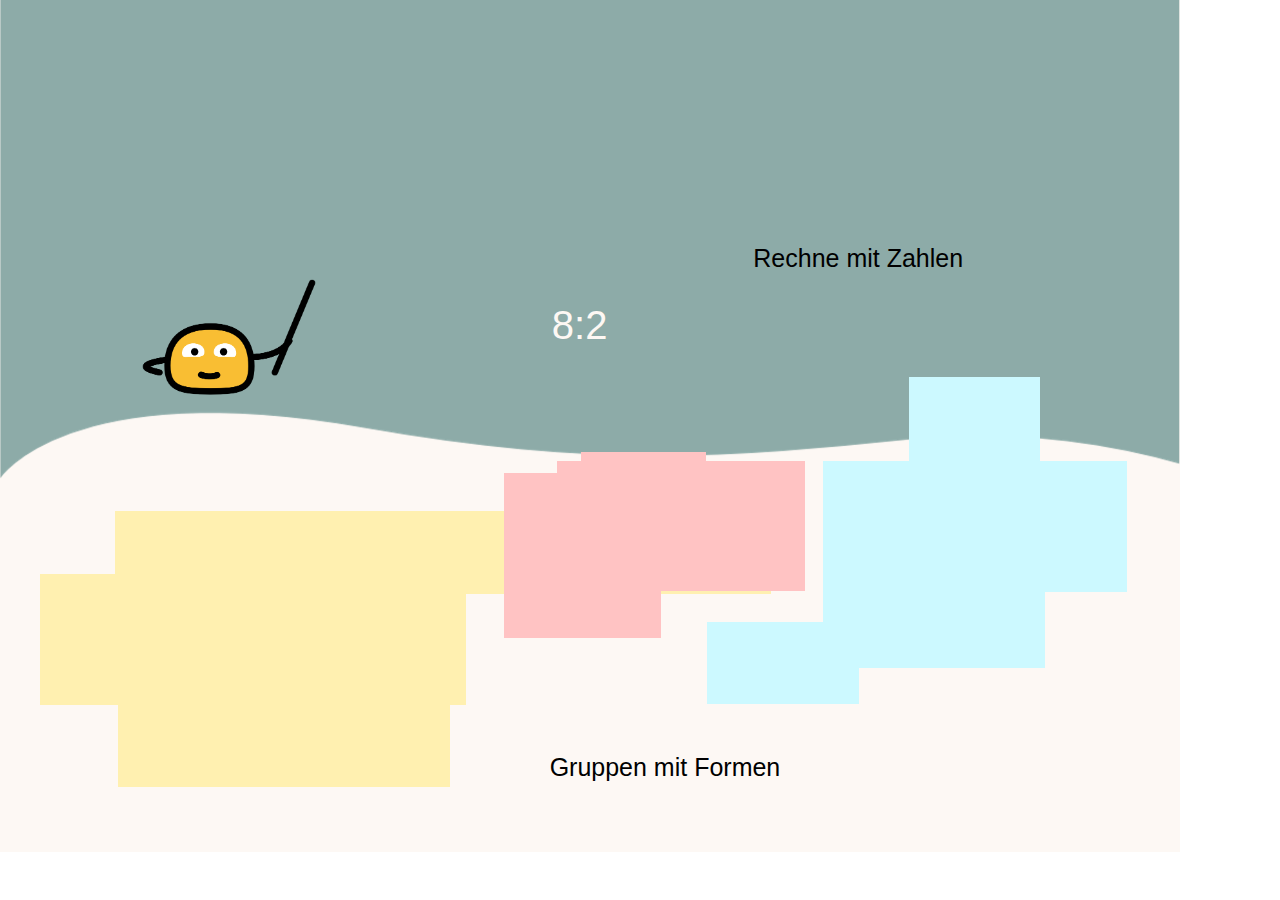
<file: HTML/Divi-8-2.html>
<!DOCTYPE html>
<html lang="en">
  <head>
    <meta charset="utf-8">
    <link rel="stylesheet" href="https://cdn.ctat.cs.cmu.edu/releases/lab/CTAT.css"/>
    <link rel="stylesheet" href="https://cdn.ctat.cs.cmu.edu/releases/lab/html-editor-default.css"/>
    <link rel="stylesheet" href="./Assets/Divi-8-2-styles.css"/>
    <link rel="stylesheet" href="https://cdn.ctat.cs.cmu.edu/releases/lab/guppy/guppy-default-osk.min.css">
    <script src="https://cdn.ctat.cs.cmu.edu/releases/lab/guppy/guppy.min.js"></script>
    <script src="https://cdn.ctat.cs.cmu.edu/releases/lab/guppy/guppy_osk.js"></script>
    <script type="text/javascript" src="https://cdn.ctat.cs.cmu.edu/releases/lab/jquery.min.js"></script>
    <script type="text/javascript" src="https://cdn.ctat.cs.cmu.edu/releases/lab/nools.js"></script>
    <script type="text/javascript" src="https://cdn.ctat.cs.cmu.edu/releases/lab/ctat.min.js"></script>
    <script type="text/javascript" src="https://cdn.ctat.cs.cmu.edu/releases/lab/ctatloader.js"></script>
   <script tag with src="Assets/lang.ge.js"></script>
  <script>
    var myVars = {
      question_file: "../FinalBRDs/Divi-8-2.brd",
      tutoring_service_communication: "javascript"
    };

    function ctatOnload() {
      initTutor(myVars);
    }
  </script>

  </head>
  <body>
    <div>
   <div id="backGroundLow" class="plainbox">
      <div id="numPad" class="CTATGroupingComponent">
         <div data-ctat-label="1" data-ctat-show-hint-highlight="false" id="button1" value="1" class="CTATButton"></div>
<div data-ctat-label="2" data-ctat-show-hint-highlight="false" id="button2" value="2" class="CTATButton"></div>
<div data-ctat-label="9" id="button9" data-ctat-show-hint-highlight="false" value="9" class="CTATButton"></div>
<div data-ctat-label="8" id="button8" data-ctat-show-hint-highlight="false" value="8" class="CTATButton"></div>
<div data-ctat-label="7" id="button7" data-ctat-show-hint-highlight="false" value="7" class="CTATButton"></div>
<div data-ctat-label="6" id="button6" data-ctat-show-hint-highlight="false" value="6" class="CTATButton"></div>
<div data-ctat-label="20" id="button20" data-ctat-show-hint-highlight="false" value="20" class="CTATButton"></div>
<div data-ctat-label="16" id="button16" data-ctat-show-hint-highlight="false" value="16" class="CTATButton"></div>
<div data-ctat-label="11" id="button11" data-ctat-show-hint-highlight="false" value="11" class="CTATButton"></div>
<div data-ctat-label="18" id="button18" data-ctat-show-hint-highlight="false" value="18" class="CTATButton"></div>
<div data-ctat-label="19" id="button19" data-ctat-show-hint-highlight="false" value="19" class="CTATButton"></div>
<div id="button12" data-ctat-label="12" data-ctat-show-hint-highlight="false" value="12" class="CTATButton"></div>
<div data-ctat-label="14" id="button14" data-ctat-show-hint-highlight="false" value="14" class="CTATButton"></div>
<div data-ctat-label="13" id="button13" data-ctat-show-hint-highlight="false" value="13" class="CTATButton"></div>
<div data-ctat-label="15" id="button15" data-ctat-show-hint-highlight="false" value="15" class="CTATButton"></div>
<div data-ctat-label="5" id="button5" data-ctat-show-hint-highlight="false" value="5" class="CTATButton"></div>
<div data-ctat-label="4" id="button4" data-ctat-show-hint-highlight="false" value="4" class="CTATButton"></div>
<div data-ctat-label="3" data-ctat-show-hint-highlight="false" id="button3" value="3" class="CTATButton"></div>
<div data-ctat-label="10" id="button10" data-ctat-show-hint-highlight="false" value="10" class="CTATButton"></div>
<div data-ctat-label="17" id="button17" data-ctat-show-hint-highlight="false" value="17" class="CTATButton"></div>
</div>
<div id="done-2" class="CTATDoneButton"></div>
<div id="iv46q" class="CTATHintButton"></div>
<div id="hintField" class="CTATHintWindow"></div>
<div id="buttonGroup" class="CTATGroupingComponent">
   <div data-ctat-image-default="Assets/concrete.png" data-ctat-image-clicked="Assets/concrete-C.png" data-ctat-image-hover="Assets/concrete-H.png" data-ctat-image-disabled="Assets/concrete-D.png" data-ctat-show-feedback="false" data-ctat-disable-on-correct="false" id="concreteButton" data-ctat-show-hint-highlight="false" class="CTATImageButton">
      <div id="ixyjt" class="CTATTextField">
         Sprünge auf Zahlenstrahl
      </div>
<div id="iivea" class="CTATTextField">
   Gruppen mit Formen
</div>
<div id="i9ci2" class="CTATTextField">
   Rechne mit Zahlen
</div>
<div id="iiuw7" class="CTATTextField">
   Süßes verteilen
   <div></div>
</div>
</div>
<div id="abstractButton" data-ctat-image-default="Assets/abstract.png" data-ctat-image-clicked="Assets/abstract-C.png" data-ctat-image-hover="Assets/abstract-H.png" data-ctat-image-disabled="Assets/abstract-D.png" data-ctat-show-feedback="false" data-ctat-disable-on-correct="false" data-ctat-show-hint-highlight="false" class="CTATImageButton"></div>
<div id="lineButton" data-ctat-image-default="Assets/line.png" value="-1" data-ctat-image-clicked="Assets/line-C.png" data-ctat-image-hover="Assets/line-H.png" data-ctat-image-disabled="Assets/line-D.png" data-ctat-show-feedback="false" data-ctat-disable-on-correct="false" data-ctat-show-hint-highlight="false" class="CTATImageButton"></div>
<div data-ctat-image-default="Assets/dots.png" data-ctat-image-clicked="Assets/dots-C.png" data-ctat-image-hover="Assets/dots-H.png" data-ctat-image-disabled="Assets/dots-D.png" data-ctat-show-feedback="false" data-ctat-disable-on-correct="false" id="dotsButton" data-ctat-show-hint-highlight="false" class="CTATImageButton"></div>
</div>
</div>
<div id="repGroup" class="CTATGroupingComponent">
   <div id="A-group" class="CTATGroupingComponent">
      <div data-ctat-image-default="Assets/8-2-A.png" id="A1" data-ctat-image-clicked="" data-ctat-show-hint-highlight="false" class="CTATImageButton"></div>
<div data-ctat-image-default="Assets/2-4-A.png" data-ctat-image-clicked="" id="A3" data-ctat-show-hint-highlight="false" class="CTATImageButton"></div>
<div data-ctat-image-default="Assets/2-2-A.png" data-ctat-image-clicked="" id="A2" data-ctat-show-hint-highlight="false" class="CTATImageButton"></div>
</div>
<div id="L-group" class="CTATGroupingComponent">
   <div id="L1" data-ctat-image-default="Assets/8-2-L.png" data-ctat-show-hint-highlight="false" class="CTATImageButton"></div>
<div data-ctat-image-default="Assets/2-2-L.png" id="L2" data-ctat-image-clicked="" data-ctat-show-hint-highlight="false" class="CTATImageButton"></div>
<div data-ctat-image-default="Assets/2-4-L.png" id="L3" data-ctat-image-clicked="" data-ctat-show-hint-highlight="false" class="CTATImageButton"></div>
</div>
<div id="D-group" class="CTATGroupingComponent">
   <div data-ctat-image-default="Assets/2-2-D.png" data-ctat-image-clicked="" id="D2" data-ctat-show-hint-highlight="false" class="CTATImageButton"></div>
<div data-ctat-image-default="Assets/2-4-D.png" data-ctat-image-clicked="" id="D3" data-ctat-show-hint-highlight="false" class="CTATImageButton"></div>
<div data-ctat-image-default="Assets/8-2-D.png" id="D1" data-ctat-image-clicked="" data-ctat-show-hint-highlight="false" class="CTATImageButton"></div>
</div>
<div id="C-group" class="CTATGroupingComponent">
   <div data-ctat-image-default="Assets/8-2-C.png" id="C1" data-ctat-image-clicked="" data-ctat-image-disabled="" data-ctat-disable-on-correct="true" data-ctat-show-hint-highlight="false" class="CTATImageButton"></div>
<div data-ctat-image-default="Assets/2-2-C.png" data-ctat-image-clicked="" id="C2" data-ctat-image-disabled="" data-ctat-show-hint-highlight="false" class="CTATImageButton"></div>
<div data-ctat-image-default="Assets/2-4-C.png" data-ctat-image-clicked="" id="C3" data-ctat-image-disabled="" data-ctat-show-hint-highlight="false" class="CTATImageButton"></div>
</div>
</div>
<div id="task2" class="CTATTextField">
   8:2
</div>
<div id="agentGroup" class="CTATGroupingComponent">
   <div id="agent" class="flexbox"></div>
</div>
<div id="agentGroupRec" class="CTATGroupingComponent">
   <div id="AgentRec" class="flexbox"></div>
</div>
</div>
  </body>
</html>
</file>
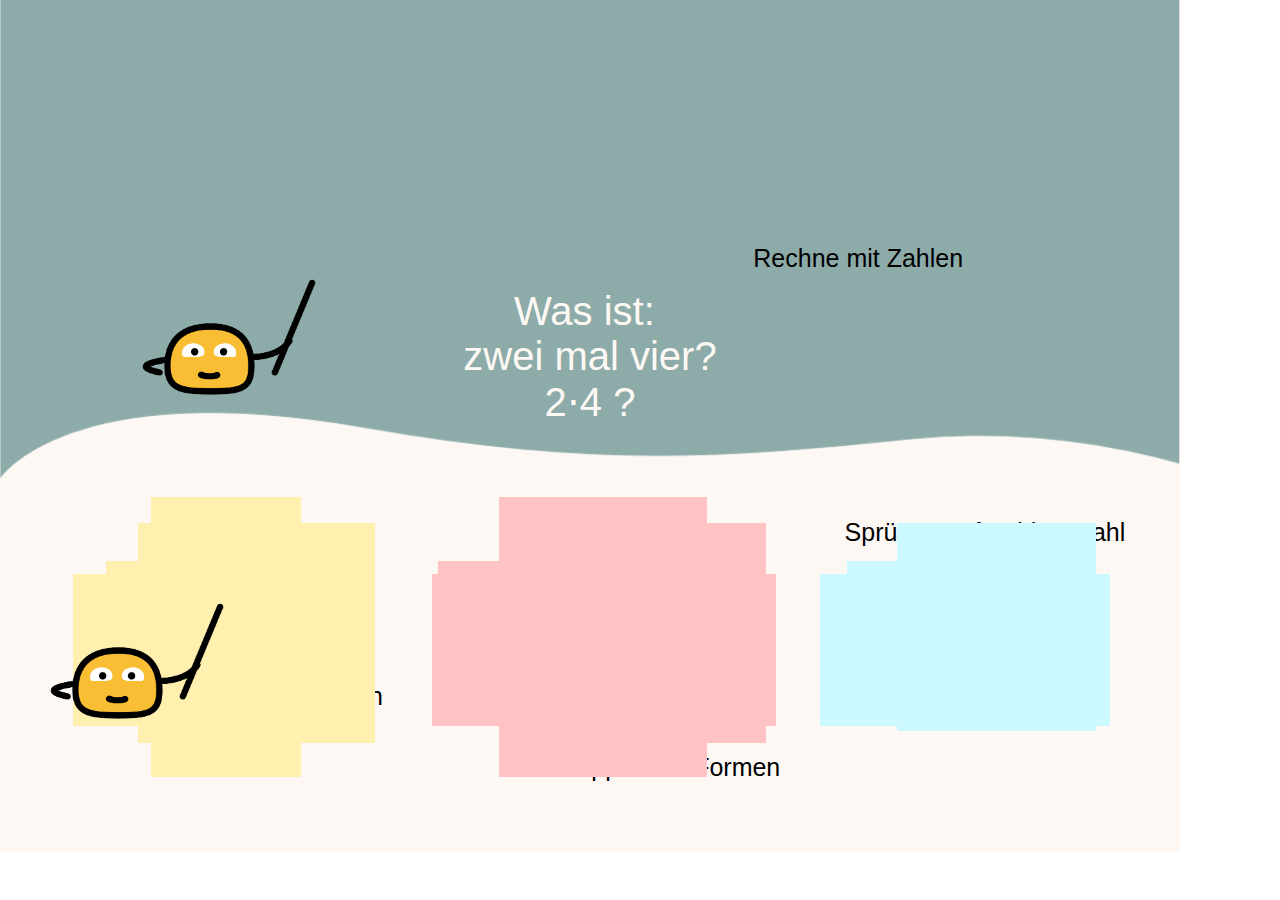
<file: HTML/Multi-2-4-force.html>
<!DOCTYPE html>
<html lang="en">
  <head>
    <meta charset="utf-8">
    <link rel="stylesheet" href="https://cdn.ctat.cs.cmu.edu/releases/lab/CTAT.css"/>
    <link rel="stylesheet" href="https://cdn.ctat.cs.cmu.edu/releases/lab/html-editor-default.css"/>
    <link rel="stylesheet" href="./Assets/Multi-2-4-styles.css"/>
    <link rel="stylesheet" href="https://cdn.ctat.cs.cmu.edu/releases/lab/guppy/guppy-default-osk.min.css">
    <script src="https://cdn.ctat.cs.cmu.edu/releases/lab/guppy/guppy.min.js"></script>
    <script src="https://cdn.ctat.cs.cmu.edu/releases/lab/guppy/guppy_osk.js"></script>
    <script type="text/javascript" src="https://cdn.ctat.cs.cmu.edu/releases/lab/jquery.min.js"></script>
    <script type="text/javascript" src="https://cdn.ctat.cs.cmu.edu/releases/lab/nools.js"></script>
    <script type="text/javascript" src="https://cdn.ctat.cs.cmu.edu/releases/lab/ctat.min.js"></script>
    <script type="text/javascript" src="https://cdn.ctat.cs.cmu.edu/releases/lab/ctatloader.js"></script>
     <script tag with src="Assets/lang.ge.js"></script>
     <script>
    var myVars = {
      question_file: "../FinalBRDs/Multi-2-4-force.brd",
      tutoring_service_communication: "javascript"
    };

    function ctatOnload() {
      initTutor(myVars);
    }
  </script>
  </head>
  <body>
    <div>
   <div id="backGroundLow" class="plainbox">
      <div id="numPad" class="CTATGroupingComponent">
         <div data-ctat-label="2" data-ctat-show-hint-highlight="false" id="button2" value="2" class="CTATButton"></div>
<div data-ctat-label="9" id="button9" data-ctat-show-hint-highlight="false" value="9" class="CTATButton"></div>
<div data-ctat-label="8" id="button8" data-ctat-show-hint-highlight="false" value="8" class="CTATButton"></div>
<div data-ctat-label="7" id="button7" data-ctat-show-hint-highlight="false" value="7" class="CTATButton"></div>
<div data-ctat-label="6" id="button6" data-ctat-show-hint-highlight="false" value="6" class="CTATButton"></div>
<div data-ctat-label="20" id="button20" data-ctat-show-hint-highlight="false" value="20" class="CTATButton"></div>
<div data-ctat-label="16" id="button16" data-ctat-show-hint-highlight="false" value="16" class="CTATButton"></div>
<div data-ctat-label="11" id="button11" data-ctat-show-hint-highlight="false" value="11" class="CTATButton"></div>
<div data-ctat-label="18" id="button18" data-ctat-show-hint-highlight="false" value="18" class="CTATButton"></div>
<div data-ctat-label="19" id="button19" data-ctat-show-hint-highlight="false" value="19" class="CTATButton"></div>
<div id="button12" data-ctat-label="12" data-ctat-show-hint-highlight="false" value="12" class="CTATButton"></div>
<div data-ctat-label="14" id="button14" data-ctat-show-hint-highlight="false" value="14" class="CTATButton"></div>
<div data-ctat-label="13" id="button13" data-ctat-show-hint-highlight="false" value="13" class="CTATButton"></div>
<div data-ctat-label="15" id="button15" data-ctat-show-hint-highlight="false" value="15" class="CTATButton"></div>
<div data-ctat-label="1" data-ctat-show-hint-highlight="false" id="button1" value="1" class="CTATButton"></div>
<div data-ctat-label="5" id="button5" data-ctat-show-hint-highlight="false" value="5" class="CTATButton"></div>
<div data-ctat-label="4" id="button4" data-ctat-show-hint-highlight="false" value="4" class="CTATButton"></div>
<div data-ctat-label="3" data-ctat-show-hint-highlight="false" id="button3" value="3" class="CTATButton"></div>
<div data-ctat-label="10" id="button10" data-ctat-show-hint-highlight="false" value="10" class="CTATButton"></div>
<div data-ctat-label="17" id="button17" data-ctat-show-hint-highlight="false" value="17" class="CTATButton"></div>
</div>
<div id="done-2" class="CTATDoneButton"></div>
<div id="iv46q" class="CTATHintButton"></div>
<div id="hintField" class="CTATHintWindow"></div>
<div id="buttonGroup" class="CTATGroupingComponent">
   <div data-ctat-image-default="Assets/concrete.png" data-ctat-image-clicked="Assets/concrete-C.png" data-ctat-image-hover="Assets/concrete-H.png" data-ctat-image-disabled="Assets/concrete-D.png" data-ctat-show-feedback="false" data-ctat-disable-on-correct="false" id="concreteButton" data-ctat-show-hint-highlight="false" class="CTATImageButton">
      <div id="ixyjt" class="CTATTextField">
         Sprünge auf Zahlenstrahl
      </div>
<div id="iivea" class="CTATTextField">
   Gruppen mit Formen
</div>
<div id="i9ci2" class="CTATTextField">
   Rechne mit Zahlen
</div>
<div id="iiuw7" class="CTATTextField">
   Süßes verteilen
   <div></div>
</div>
</div>
<div id="abstractButton" data-ctat-image-default="Assets/abstract.png" data-ctat-image-clicked="Assets/abstract-C.png" data-ctat-image-hover="Assets/abstract-H.png" data-ctat-image-disabled="Assets/abstract-D.png" data-ctat-show-feedback="false" data-ctat-disable-on-correct="false" data-ctat-show-hint-highlight="false" class="CTATImageButton"></div>
<div id="lineButton" data-ctat-image-default="Assets/line.png" value="-1" data-ctat-image-clicked="Assets/line-C.png" data-ctat-image-hover="Assets/line-H.png" data-ctat-image-disabled="Assets/line-D.png" data-ctat-show-feedback="false" data-ctat-disable-on-correct="false" data-ctat-show-hint-highlight="false" class="CTATImageButton"></div>
<div data-ctat-image-default="Assets/dots.png" data-ctat-image-clicked="Assets/dots-C.png" data-ctat-image-hover="Assets/dots-H.png" data-ctat-image-disabled="Assets/dots-D.png" data-ctat-show-feedback="false" data-ctat-disable-on-correct="false" id="dotsButton" data-ctat-show-hint-highlight="false" class="CTATImageButton"></div>
</div>
</div>
<div id="repGroup" class="CTATGroupingComponent">
   <div data-ctat-image-default="Assets/2-4-C.png" id="C1" data-ctat-image-clicked="" data-ctat-image-disabled="" data-ctat-disable-on-correct="true" data-ctat-show-hint-highlight="false" class="CTATImageButton">
      <div data-ctat-image-default="Assets/2-2-C.png" data-ctat-image-clicked="" id="C3" data-ctat-image-disabled="Assets/2-2-C-de.png" data-ctat-show-hint-highlight="false" class="CTATImageButton"></div>
<div data-ctat-image-default="Assets/3-4-C.png" data-ctat-image-clicked="Assets/3-4-C.png" id="C2" data-ctat-image-disabled="Assets/3-4-C-de.png" data-ctat-show-hint-highlight="false" class="CTATImageButton"></div>
</div>
<div data-ctat-image-default="Assets/2-4-D.png" id="D1" data-ctat-image-clicked="Assets/2-4-D.png" data-ctat-show-hint-highlight="false" class="CTATImageButton">
   <div data-ctat-image-default="Assets/2-2-D.png" data-ctat-image-clicked="Assets/2-2-D.png" id="D3" data-ctat-show-hint-highlight="false" class="CTATImageButton"></div>
<div data-ctat-image-default="Assets/3-4-D.png" data-ctat-image-clicked="Assets/3-4-D.png" id="D2" data-ctat-show-hint-highlight="false" class="CTATImageButton"></div>
</div>
<div id="L1" data-ctat-image-default="Assets/2-4-L.png" data-ctat-show-hint-highlight="false" class="CTATImageButton">
   <div data-ctat-image-default="Assets/2-2-L.png" id="L3" data-ctat-image-clicked="Assets/2-2-L.png" data-ctat-show-hint-highlight="false" class="CTATImageButton"></div>
<div data-ctat-image-default="Assets/3-4-L.png" id="L2" data-ctat-image-clicked="Assets/3-4-L.png" data-ctat-show-hint-highlight="false" class="CTATImageButton"></div>
</div>
<div data-ctat-image-default="Assets/2-4-A.png" id="A1" data-ctat-image-clicked="Assets/2-4-A.png" data-ctat-show-hint-highlight="false" class="CTATImageButton">
   <div data-ctat-image-default="Assets/3-4-A.png" data-ctat-image-clicked="Assets/3-4-A.png" id="A2" data-ctat-show-hint-highlight="false" class="CTATImageButton"></div>
<div data-ctat-image-default="Assets/2-2-A.png" data-ctat-image-clicked="Assets/2-2-A.png" id="A3" data-ctat-show-hint-highlight="false" class="CTATImageButton"></div>
</div>
</div>
<div id="task2" class="CTATTextField">
   <div>
      Was ist:&nbsp;
   </div>
<div>
   zwei mal vier?
</div>
2⋅4 ?
</div>
<div id="agentGroup" class="CTATGroupingComponent">
   <div id="agent" class="flexbox"></div>
</div>
<div id="agentGroupRec" class="CTATGroupingComponent">
   <div id="AgentRec" class="flexbox"></div>
</div>
</div>
  </body>
</html>
</file>
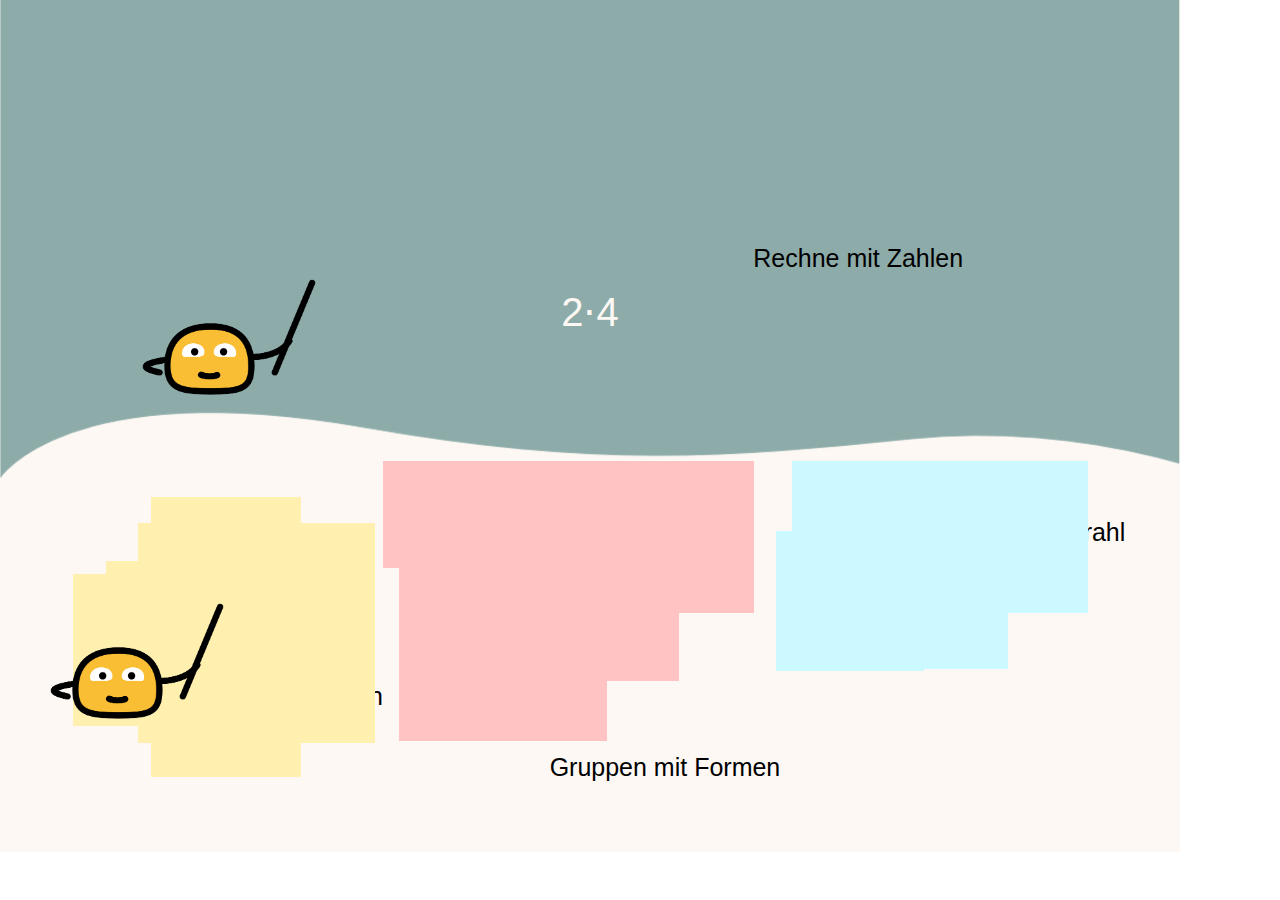
<file: HTML/Multi-2-4-forced.html>
<!DOCTYPE html>
<html lang="en">
  <head>
    <meta charset="utf-8">
    <link rel="stylesheet" href="https://cdn.ctat.cs.cmu.edu/releases/lab/CTAT.css"/>
    <link rel="stylesheet" href="https://cdn.ctat.cs.cmu.edu/releases/lab/html-editor-default.css"/>
    <link rel="stylesheet" href="./Assets/Multi-2-4-styles.css"/>
    <link rel="stylesheet" href="https://cdn.ctat.cs.cmu.edu/releases/lab/guppy/guppy-default-osk.min.css">
    <script src="https://cdn.ctat.cs.cmu.edu/releases/lab/guppy/guppy.min.js"></script>
    <script src="https://cdn.ctat.cs.cmu.edu/releases/lab/guppy/guppy_osk.js"></script>
    <script type="text/javascript" src="https://cdn.ctat.cs.cmu.edu/releases/lab/jquery.min.js"></script>
    <script type="text/javascript" src="https://cdn.ctat.cs.cmu.edu/releases/lab/nools.js"></script>
    <script type="text/javascript" src="https://cdn.ctat.cs.cmu.edu/releases/lab/ctat.min.js"></script>
    <script type="text/javascript" src="https://cdn.ctat.cs.cmu.edu/releases/lab/ctatloader.js"></script>
  <script tag with src="Assets/lang.ge.js"></script>
<script>
    var myVars = {
      question_file: "../FinalBRDs/Multi-2-4-forced.brd",
      tutoring_service_communication: "javascript"
    };

    function ctatOnload() {
      initTutor(myVars);
    }
  </script>

  </head>
  <body>
    <div>
   <div id="backGroundLow" class="plainbox">
      <div id="numPad" class="CTATGroupingComponent">
         <div data-ctat-label="1" data-ctat-show-hint-highlight="false" id="button1" value="1" class="CTATButton"></div>
<div data-ctat-label="2" data-ctat-show-hint-highlight="false" id="button2" value="2" class="CTATButton"></div>
<div data-ctat-label="9" id="button9" data-ctat-show-hint-highlight="false" value="9" class="CTATButton"></div>
<div data-ctat-label="8" id="button8" data-ctat-show-hint-highlight="false" value="8" class="CTATButton"></div>
<div data-ctat-label="7" id="button7" data-ctat-show-hint-highlight="false" value="7" class="CTATButton"></div>
<div data-ctat-label="6" id="button6" data-ctat-show-hint-highlight="false" value="6" class="CTATButton"></div>
<div data-ctat-label="20" id="button20" data-ctat-show-hint-highlight="false" value="20" class="CTATButton"></div>
<div data-ctat-label="16" id="button16" data-ctat-show-hint-highlight="false" value="16" class="CTATButton"></div>
<div data-ctat-label="11" id="button11" data-ctat-show-hint-highlight="false" value="11" class="CTATButton"></div>
<div data-ctat-label="18" id="button18" data-ctat-show-hint-highlight="false" value="18" class="CTATButton"></div>
<div data-ctat-label="19" id="button19" data-ctat-show-hint-highlight="false" value="19" class="CTATButton"></div>
<div id="button12" data-ctat-label="12" data-ctat-show-hint-highlight="false" value="12" class="CTATButton"></div>
<div data-ctat-label="14" id="button14" data-ctat-show-hint-highlight="false" value="14" class="CTATButton"></div>
<div data-ctat-label="13" id="button13" data-ctat-show-hint-highlight="false" value="13" class="CTATButton"></div>
<div data-ctat-label="15" id="button15" data-ctat-show-hint-highlight="false" value="15" class="CTATButton"></div>
<div data-ctat-label="5" id="button5" data-ctat-show-hint-highlight="false" value="5" class="CTATButton"></div>
<div data-ctat-label="4" id="button4" data-ctat-show-hint-highlight="false" value="4" class="CTATButton"></div>
<div data-ctat-label="3" data-ctat-show-hint-highlight="false" id="button3" value="3" class="CTATButton"></div>
<div data-ctat-label="10" id="button10" data-ctat-show-hint-highlight="false" value="10" class="CTATButton"></div>
<div data-ctat-label="17" id="button17" data-ctat-show-hint-highlight="false" value="17" class="CTATButton"></div>
</div>
<div id="done-2" class="CTATDoneButton"></div>
<div id="iv46q" class="CTATHintButton"></div>
<div id="hintField" class="CTATHintWindow"></div>
<div id="buttonGroup" class="CTATGroupingComponent">
   <div data-ctat-image-default="Assets/concrete.png" data-ctat-image-clicked="Assets/concrete-C.png" data-ctat-image-hover="Assets/concrete-H.png" data-ctat-image-disabled="Assets/concrete-D.png" data-ctat-show-feedback="false" data-ctat-disable-on-correct="false" id="concreteButton" data-ctat-show-hint-highlight="false" class="CTATImageButton">
      <div id="ixyjt" class="CTATTextField">
         Sprünge auf Zahlenstrahl
      </div>
<div id="iivea" class="CTATTextField">
   Gruppen mit Formen
</div>
<div id="i9ci2" class="CTATTextField">
   Rechne mit Zahlen
</div>
<div id="iiuw7" class="CTATTextField">
   Süßes verteilen
   <div></div>
</div>
</div>
<div id="abstractButton" data-ctat-image-default="Assets/abstract.png" data-ctat-image-clicked="Assets/abstract-C.png" data-ctat-image-hover="Assets/abstract-H.png" data-ctat-image-disabled="Assets/abstract-D.png" data-ctat-show-feedback="false" data-ctat-disable-on-correct="false" data-ctat-show-hint-highlight="false" class="CTATImageButton"></div>
<div id="lineButton" data-ctat-image-default="Assets/line.png" value="-1" data-ctat-image-clicked="Assets/line-C.png" data-ctat-image-hover="Assets/line-H.png" data-ctat-image-disabled="Assets/line-D.png" data-ctat-show-feedback="false" data-ctat-disable-on-correct="false" data-ctat-show-hint-highlight="false" class="CTATImageButton"></div>
<div data-ctat-image-default="Assets/dots.png" data-ctat-image-clicked="Assets/dots-C.png" data-ctat-image-hover="Assets/dots-H.png" data-ctat-image-disabled="Assets/dots-D.png" data-ctat-show-feedback="false" data-ctat-disable-on-correct="false" id="dotsButton" data-ctat-show-hint-highlight="false" class="CTATImageButton"></div>
</div>
</div>
<div id="repGroup" class="CTATGroupingComponent">
   <div id="A-group" class="CTATGroupingComponent">
      <div data-ctat-image-default="Assets/2-4-A.png" id="A1" data-ctat-image-clicked="Assets/2-4-A.png" data-ctat-show-hint-highlight="false" class="CTATImageButton"></div>
<div data-ctat-image-default="Assets/3-4-A.png" data-ctat-image-clicked="Assets/3-4-A.png" id="A2" data-ctat-show-hint-highlight="false" class="CTATImageButton"></div>
<div data-ctat-image-default="Assets/2-2-A.png" data-ctat-image-clicked="Assets/2-2-A.png" id="A3" data-ctat-show-hint-highlight="false" class="CTATImageButton"></div>
</div>
<div id="L-group" class="CTATGroupingComponent">
   <div id="L1" data-ctat-image-default="Assets/2-4-L.png" data-ctat-show-hint-highlight="false" class="CTATImageButton"></div>
<div data-ctat-image-default="Assets/2-2-L.png" id="L3" data-ctat-image-clicked="Assets/2-2-L.png" data-ctat-show-hint-highlight="false" class="CTATImageButton"></div>
<div data-ctat-image-default="Assets/3-4-L.png" id="L2" data-ctat-image-clicked="Assets/3-4-L.png" data-ctat-show-hint-highlight="false" class="CTATImageButton"></div>
</div>
<div id="D-group" class="CTATGroupingComponent">
   <div data-ctat-image-default="Assets/2-4-D.png" id="D1" data-ctat-image-clicked="Assets/2-4-D.png" data-ctat-show-hint-highlight="false" class="CTATImageButton"></div>
<div data-ctat-image-default="Assets/2-2-D.png" data-ctat-image-clicked="Assets/2-2-D.png" id="D3" data-ctat-show-hint-highlight="false" class="CTATImageButton"></div>
<div data-ctat-image-default="Assets/3-4-D.png" data-ctat-image-clicked="Assets/3-4-D.png" id="D2" data-ctat-show-hint-highlight="false" class="CTATImageButton"></div>
</div>
<div id="C-group" class="CTATGroupingComponent">
   <div data-ctat-image-default="Assets/2-4-C.png" id="C1" data-ctat-image-clicked="" data-ctat-image-disabled="" data-ctat-disable-on-correct="true" data-ctat-show-hint-highlight="false" class="CTATImageButton"></div>
<div data-ctat-image-default="Assets/3-4-C.png" data-ctat-image-clicked="Assets/3-4-C.png" id="C2" data-ctat-image-disabled="Assets/3-4-C-de.png" data-ctat-show-hint-highlight="false" class="CTATImageButton"></div>
<div data-ctat-image-default="Assets/2-2-C.png" data-ctat-image-clicked="" id="C3" data-ctat-image-disabled="Assets/2-2-C-de.png" data-ctat-show-hint-highlight="false" class="CTATImageButton"></div>
</div>
</div>
<div id="task2" class="CTATTextField">
   <div>
      2⋅4<br>
   </div>
</div>
<div id="agentGroup" class="CTATGroupingComponent">
   <div id="agent" class="flexbox"></div>
</div>
<div id="agentGroupRec" class="CTATGroupingComponent">
   <div id="AgentRec" class="flexbox"></div>
</div>
</div>
  </body>
</html>
</file>
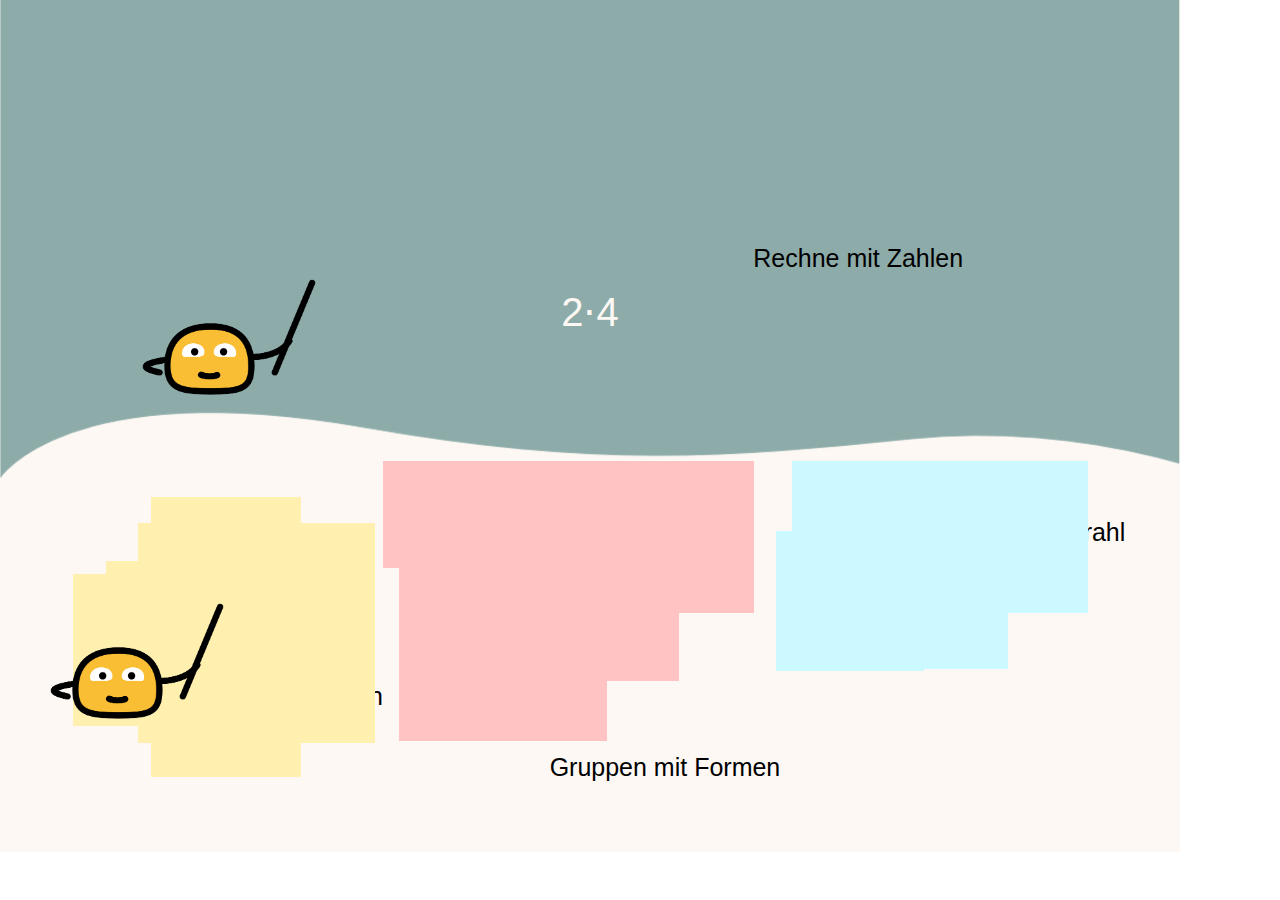
<file: HTML/Multi-2-4-rec.html>
<!DOCTYPE html>
<html lang="en">
  <head>
    <meta charset="utf-8">
    <link rel="stylesheet" href="https://cdn.ctat.cs.cmu.edu/releases/lab/CTAT.css"/>
    <link rel="stylesheet" href="https://cdn.ctat.cs.cmu.edu/releases/lab/html-editor-default.css"/>
    <link rel="stylesheet" href="./Assets/Multi-2-4-styles.css"/>
    <link rel="stylesheet" href="https://cdn.ctat.cs.cmu.edu/releases/lab/guppy/guppy-default-osk.min.css">
    <script src="https://cdn.ctat.cs.cmu.edu/releases/lab/guppy/guppy.min.js"></script>
    <script src="https://cdn.ctat.cs.cmu.edu/releases/lab/guppy/guppy_osk.js"></script>
    <script type="text/javascript" src="https://cdn.ctat.cs.cmu.edu/releases/lab/jquery.min.js"></script>
    <script type="text/javascript" src="https://cdn.ctat.cs.cmu.edu/releases/lab/nools.js"></script>
    <script type="text/javascript" src="https://cdn.ctat.cs.cmu.edu/releases/lab/ctat.min.js"></script>
    <script type="text/javascript" src="https://cdn.ctat.cs.cmu.edu/releases/lab/ctatloader.js"></script>
  <script tag with src="Assets/lang.ge.js"></script>
<script>
    var myVars = {
      question_file: "../FinalBRDs/Multi-2-4-rec.brd",
      tutoring_service_communication: "javascript"
    };

    function ctatOnload() {
      initTutor(myVars);
    }
  </script>

  </head>
  <body>
    <div>
   <div id="backGroundLow" class="plainbox">
      <div id="numPad" class="CTATGroupingComponent">
         <div data-ctat-label="1" data-ctat-show-hint-highlight="false" id="button1" value="1" class="CTATButton"></div>
<div data-ctat-label="2" data-ctat-show-hint-highlight="false" id="button2" value="2" class="CTATButton"></div>
<div data-ctat-label="9" id="button9" data-ctat-show-hint-highlight="false" value="9" class="CTATButton"></div>
<div data-ctat-label="8" id="button8" data-ctat-show-hint-highlight="false" value="8" class="CTATButton"></div>
<div data-ctat-label="7" id="button7" data-ctat-show-hint-highlight="false" value="7" class="CTATButton"></div>
<div data-ctat-label="6" id="button6" data-ctat-show-hint-highlight="false" value="6" class="CTATButton"></div>
<div data-ctat-label="20" id="button20" data-ctat-show-hint-highlight="false" value="20" class="CTATButton"></div>
<div data-ctat-label="16" id="button16" data-ctat-show-hint-highlight="false" value="16" class="CTATButton"></div>
<div data-ctat-label="11" id="button11" data-ctat-show-hint-highlight="false" value="11" class="CTATButton"></div>
<div data-ctat-label="18" id="button18" data-ctat-show-hint-highlight="false" value="18" class="CTATButton"></div>
<div data-ctat-label="19" id="button19" data-ctat-show-hint-highlight="false" value="19" class="CTATButton"></div>
<div id="button12" data-ctat-label="12" data-ctat-show-hint-highlight="false" value="12" class="CTATButton"></div>
<div data-ctat-label="14" id="button14" data-ctat-show-hint-highlight="false" value="14" class="CTATButton"></div>
<div data-ctat-label="13" id="button13" data-ctat-show-hint-highlight="false" value="13" class="CTATButton"></div>
<div data-ctat-label="15" id="button15" data-ctat-show-hint-highlight="false" value="15" class="CTATButton"></div>
<div data-ctat-label="5" id="button5" data-ctat-show-hint-highlight="false" value="5" class="CTATButton"></div>
<div data-ctat-label="4" id="button4" data-ctat-show-hint-highlight="false" value="4" class="CTATButton"></div>
<div data-ctat-label="3" data-ctat-show-hint-highlight="false" id="button3" value="3" class="CTATButton"></div>
<div data-ctat-label="10" id="button10" data-ctat-show-hint-highlight="false" value="10" class="CTATButton"></div>
<div data-ctat-label="17" id="button17" data-ctat-show-hint-highlight="false" value="17" class="CTATButton"></div>
</div>
<div id="done-2" class="CTATDoneButton"></div>
<div id="iv46q" class="CTATHintButton"></div>
<div id="hintField" class="CTATHintWindow"></div>
<div id="buttonGroup" class="CTATGroupingComponent">
   <div data-ctat-image-default="Assets/concrete.png" data-ctat-image-clicked="Assets/concrete-C.png" data-ctat-image-hover="Assets/concrete-H.png" data-ctat-image-disabled="Assets/concrete-D.png" data-ctat-show-feedback="false" data-ctat-disable-on-correct="false" id="concreteButton" data-ctat-show-hint-highlight="false" class="CTATImageButton">
      <div id="ixyjt" class="CTATTextField">
         Sprünge auf Zahlenstrahl
      </div>
<div id="iivea" class="CTATTextField">
   Gruppen mit Formen
</div>
<div id="i9ci2" class="CTATTextField">
   Rechne mit Zahlen
</div>
<div id="iiuw7" class="CTATTextField">
   Süßes verteilen
   <div></div>
</div>
</div>
<div id="abstractButton" data-ctat-image-default="Assets/abstract.png" data-ctat-image-clicked="Assets/abstract-C.png" data-ctat-image-hover="Assets/abstract-H.png" data-ctat-image-disabled="Assets/abstract-D.png" data-ctat-show-feedback="false" data-ctat-disable-on-correct="false" data-ctat-show-hint-highlight="false" class="CTATImageButton"></div>
<div id="lineButton" data-ctat-image-default="Assets/line.png" value="-1" data-ctat-image-clicked="Assets/line-C.png" data-ctat-image-hover="Assets/line-H.png" data-ctat-image-disabled="Assets/line-D.png" data-ctat-show-feedback="false" data-ctat-disable-on-correct="false" data-ctat-show-hint-highlight="false" class="CTATImageButton"></div>
<div data-ctat-image-default="Assets/dots.png" data-ctat-image-clicked="Assets/dots-C.png" data-ctat-image-hover="Assets/dots-H.png" data-ctat-image-disabled="Assets/dots-D.png" data-ctat-show-feedback="false" data-ctat-disable-on-correct="false" id="dotsButton" data-ctat-show-hint-highlight="false" class="CTATImageButton"></div>
</div>
</div>
<div id="repGroup" class="CTATGroupingComponent">
   <div id="A-group" class="CTATGroupingComponent">
      <div data-ctat-image-default="Assets/2-4-A.png" id="A1" data-ctat-image-clicked="Assets/2-4-A.png" data-ctat-show-hint-highlight="false" class="CTATImageButton"></div>
<div data-ctat-image-default="Assets/3-4-A.png" data-ctat-image-clicked="Assets/3-4-A.png" id="A2" data-ctat-show-hint-highlight="false" class="CTATImageButton"></div>
<div data-ctat-image-default="Assets/2-2-A.png" data-ctat-image-clicked="Assets/2-2-A.png" id="A3" data-ctat-show-hint-highlight="false" class="CTATImageButton"></div>
</div>
<div id="L-group" class="CTATGroupingComponent">
   <div id="L1" data-ctat-image-default="Assets/2-4-L.png" data-ctat-show-hint-highlight="false" class="CTATImageButton"></div>
<div data-ctat-image-default="Assets/2-2-L.png" id="L3" data-ctat-image-clicked="Assets/2-2-L.png" data-ctat-show-hint-highlight="false" class="CTATImageButton"></div>
<div data-ctat-image-default="Assets/3-4-L.png" id="L2" data-ctat-image-clicked="Assets/3-4-L.png" data-ctat-show-hint-highlight="false" class="CTATImageButton"></div>
</div>
<div id="D-group" class="CTATGroupingComponent">
   <div data-ctat-image-default="Assets/2-4-D.png" id="D1" data-ctat-image-clicked="Assets/2-4-D.png" data-ctat-show-hint-highlight="false" class="CTATImageButton"></div>
<div data-ctat-image-default="Assets/2-2-D.png" data-ctat-image-clicked="Assets/2-2-D.png" id="D3" data-ctat-show-hint-highlight="false" class="CTATImageButton"></div>
<div data-ctat-image-default="Assets/3-4-D.png" data-ctat-image-clicked="Assets/3-4-D.png" id="D2" data-ctat-show-hint-highlight="false" class="CTATImageButton"></div>
</div>
<div id="C-group" class="CTATGroupingComponent">
   <div data-ctat-image-default="Assets/2-4-C.png" id="C1" data-ctat-image-clicked="" data-ctat-image-disabled="" data-ctat-disable-on-correct="true" data-ctat-show-hint-highlight="false" class="CTATImageButton"></div>
<div data-ctat-image-default="Assets/3-4-C.png" data-ctat-image-clicked="Assets/3-4-C.png" id="C2" data-ctat-image-disabled="Assets/3-4-C-de.png" data-ctat-show-hint-highlight="false" class="CTATImageButton"></div>
<div data-ctat-image-default="Assets/2-2-C.png" data-ctat-image-clicked="" id="C3" data-ctat-image-disabled="Assets/2-2-C-de.png" data-ctat-show-hint-highlight="false" class="CTATImageButton"></div>
</div>
</div>
<div id="task2" class="CTATTextField">
   <div>
      2⋅4<br>
   </div>
</div>
<div id="agentGroup" class="CTATGroupingComponent">
   <div id="agent" class="flexbox"></div>
</div>
<div id="agentGroupRec" class="CTATGroupingComponent">
   <div id="AgentRec" class="flexbox"></div>
</div>
</div>
  </body>
</html>
</file>
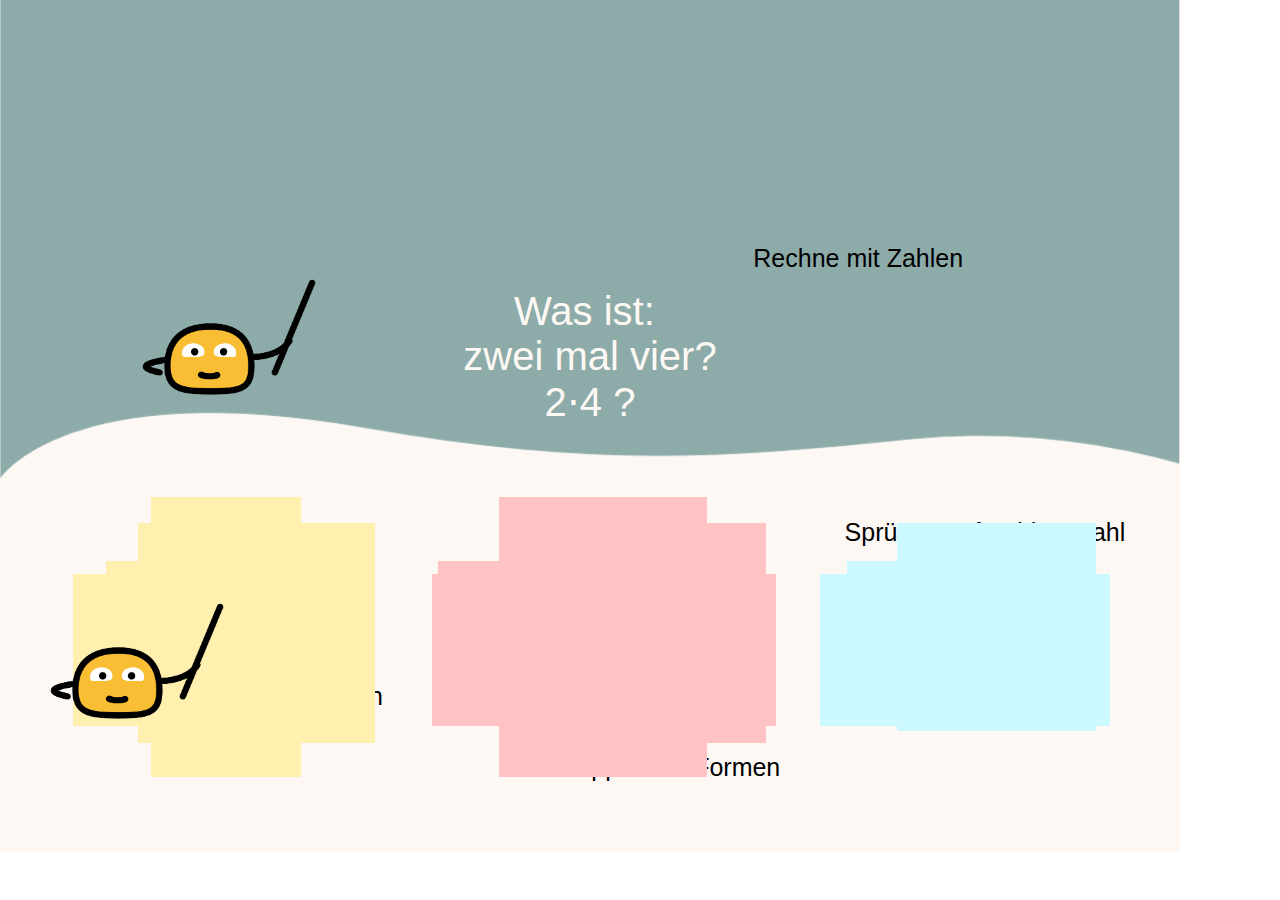
<file: HTML/Multi-2-4.html>
<!DOCTYPE html>
<html lang="en">
  <head>
    <meta charset="utf-8">
    <link rel="stylesheet" href="https://cdn.ctat.cs.cmu.edu/releases/lab/CTAT.css"/>
    <link rel="stylesheet" href="https://cdn.ctat.cs.cmu.edu/releases/lab/html-editor-default.css"/>
    <link rel="stylesheet" href="./Assets/Multi-2-4-styles.css"/>
    <link rel="stylesheet" href="https://cdn.ctat.cs.cmu.edu/releases/lab/guppy/guppy-default-osk.min.css">
    <script src="https://cdn.ctat.cs.cmu.edu/releases/lab/guppy/guppy.min.js"></script>
    <script src="https://cdn.ctat.cs.cmu.edu/releases/lab/guppy/guppy_osk.js"></script>
    <script type="text/javascript" src="https://cdn.ctat.cs.cmu.edu/releases/lab/jquery.min.js"></script>
    <script type="text/javascript" src="https://cdn.ctat.cs.cmu.edu/releases/lab/nools.js"></script>
    <script type="text/javascript" src="https://cdn.ctat.cs.cmu.edu/releases/lab/ctat.min.js"></script>
    <script type="text/javascript" src="https://cdn.ctat.cs.cmu.edu/releases/lab/ctatloader.js"></script>
     <script tag with src="Assets/lang.ge.js"></script>
     <script>
    var myVars = {
      question_file: "../FinalBRDs/Multi-2-4.brd",
      tutoring_service_communication: "javascript"
    };

    function ctatOnload() {
      initTutor(myVars);
    }
  </script>
  </head>
  <body>
    <div>
   <div id="backGroundLow" class="plainbox">
      <div id="numPad" class="CTATGroupingComponent">
         <div data-ctat-label="2" data-ctat-show-hint-highlight="false" id="button2" value="2" class="CTATButton"></div>
<div data-ctat-label="9" id="button9" data-ctat-show-hint-highlight="false" value="9" class="CTATButton"></div>
<div data-ctat-label="8" id="button8" data-ctat-show-hint-highlight="false" value="8" class="CTATButton"></div>
<div data-ctat-label="7" id="button7" data-ctat-show-hint-highlight="false" value="7" class="CTATButton"></div>
<div data-ctat-label="6" id="button6" data-ctat-show-hint-highlight="false" value="6" class="CTATButton"></div>
<div data-ctat-label="20" id="button20" data-ctat-show-hint-highlight="false" value="20" class="CTATButton"></div>
<div data-ctat-label="16" id="button16" data-ctat-show-hint-highlight="false" value="16" class="CTATButton"></div>
<div data-ctat-label="11" id="button11" data-ctat-show-hint-highlight="false" value="11" class="CTATButton"></div>
<div data-ctat-label="18" id="button18" data-ctat-show-hint-highlight="false" value="18" class="CTATButton"></div>
<div data-ctat-label="19" id="button19" data-ctat-show-hint-highlight="false" value="19" class="CTATButton"></div>
<div id="button12" data-ctat-label="12" data-ctat-show-hint-highlight="false" value="12" class="CTATButton"></div>
<div data-ctat-label="14" id="button14" data-ctat-show-hint-highlight="false" value="14" class="CTATButton"></div>
<div data-ctat-label="13" id="button13" data-ctat-show-hint-highlight="false" value="13" class="CTATButton"></div>
<div data-ctat-label="15" id="button15" data-ctat-show-hint-highlight="false" value="15" class="CTATButton"></div>
<div data-ctat-label="1" data-ctat-show-hint-highlight="false" id="button1" value="1" class="CTATButton"></div>
<div data-ctat-label="5" id="button5" data-ctat-show-hint-highlight="false" value="5" class="CTATButton"></div>
<div data-ctat-label="4" id="button4" data-ctat-show-hint-highlight="false" value="4" class="CTATButton"></div>
<div data-ctat-label="3" data-ctat-show-hint-highlight="false" id="button3" value="3" class="CTATButton"></div>
<div data-ctat-label="10" id="button10" data-ctat-show-hint-highlight="false" value="10" class="CTATButton"></div>
<div data-ctat-label="17" id="button17" data-ctat-show-hint-highlight="false" value="17" class="CTATButton"></div>
</div>
<div id="done-2" class="CTATDoneButton"></div>
<div id="iv46q" class="CTATHintButton"></div>
<div id="hintField" class="CTATHintWindow"></div>
<div id="buttonGroup" class="CTATGroupingComponent">
   <div data-ctat-image-default="Assets/concrete.png" data-ctat-image-clicked="Assets/concrete-C.png" data-ctat-image-hover="Assets/concrete-H.png" data-ctat-image-disabled="Assets/concrete-D.png" data-ctat-show-feedback="false" data-ctat-disable-on-correct="false" id="concreteButton" data-ctat-show-hint-highlight="false" class="CTATImageButton">
      <div id="ixyjt" class="CTATTextField">
         Sprünge auf Zahlenstrahl
      </div>
<div id="iivea" class="CTATTextField">
   Gruppen mit Formen
</div>
<div id="i9ci2" class="CTATTextField">
   Rechne mit Zahlen
</div>
<div id="iiuw7" class="CTATTextField">
   Süßes verteilen
   <div></div>
</div>
</div>
<div id="abstractButton" data-ctat-image-default="Assets/abstract.png" data-ctat-image-clicked="Assets/abstract-C.png" data-ctat-image-hover="Assets/abstract-H.png" data-ctat-image-disabled="Assets/abstract-D.png" data-ctat-show-feedback="false" data-ctat-disable-on-correct="false" data-ctat-show-hint-highlight="false" class="CTATImageButton"></div>
<div id="lineButton" data-ctat-image-default="Assets/line.png" value="-1" data-ctat-image-clicked="Assets/line-C.png" data-ctat-image-hover="Assets/line-H.png" data-ctat-image-disabled="Assets/line-D.png" data-ctat-show-feedback="false" data-ctat-disable-on-correct="false" data-ctat-show-hint-highlight="false" class="CTATImageButton"></div>
<div data-ctat-image-default="Assets/dots.png" data-ctat-image-clicked="Assets/dots-C.png" data-ctat-image-hover="Assets/dots-H.png" data-ctat-image-disabled="Assets/dots-D.png" data-ctat-show-feedback="false" data-ctat-disable-on-correct="false" id="dotsButton" data-ctat-show-hint-highlight="false" class="CTATImageButton"></div>
</div>
</div>
<div id="repGroup" class="CTATGroupingComponent">
   <div data-ctat-image-default="Assets/2-4-C.png" id="C1" data-ctat-image-clicked="" data-ctat-image-disabled="" data-ctat-disable-on-correct="true" data-ctat-show-hint-highlight="false" class="CTATImageButton">
      <div data-ctat-image-default="Assets/2-2-C.png" data-ctat-image-clicked="" id="C3" data-ctat-image-disabled="Assets/2-2-C-de.png" data-ctat-show-hint-highlight="false" class="CTATImageButton"></div>
<div data-ctat-image-default="Assets/3-4-C.png" data-ctat-image-clicked="Assets/3-4-C.png" id="C2" data-ctat-image-disabled="Assets/3-4-C-de.png" data-ctat-show-hint-highlight="false" class="CTATImageButton"></div>
</div>
<div data-ctat-image-default="Assets/2-4-D.png" id="D1" data-ctat-image-clicked="Assets/2-4-D.png" data-ctat-show-hint-highlight="false" class="CTATImageButton">
   <div data-ctat-image-default="Assets/2-2-D.png" data-ctat-image-clicked="Assets/2-2-D.png" id="D3" data-ctat-show-hint-highlight="false" class="CTATImageButton"></div>
<div data-ctat-image-default="Assets/3-4-D.png" data-ctat-image-clicked="Assets/3-4-D.png" id="D2" data-ctat-show-hint-highlight="false" class="CTATImageButton"></div>
</div>
<div id="L1" data-ctat-image-default="Assets/2-4-L.png" data-ctat-show-hint-highlight="false" class="CTATImageButton">
   <div data-ctat-image-default="Assets/2-2-L.png" id="L3" data-ctat-image-clicked="Assets/2-2-L.png" data-ctat-show-hint-highlight="false" class="CTATImageButton"></div>
<div data-ctat-image-default="Assets/3-4-L.png" id="L2" data-ctat-image-clicked="Assets/3-4-L.png" data-ctat-show-hint-highlight="false" class="CTATImageButton"></div>
</div>
<div data-ctat-image-default="Assets/2-4-A.png" id="A1" data-ctat-image-clicked="Assets/2-4-A.png" data-ctat-show-hint-highlight="false" class="CTATImageButton">
   <div data-ctat-image-default="Assets/3-4-A.png" data-ctat-image-clicked="Assets/3-4-A.png" id="A2" data-ctat-show-hint-highlight="false" class="CTATImageButton"></div>
<div data-ctat-image-default="Assets/2-2-A.png" data-ctat-image-clicked="Assets/2-2-A.png" id="A3" data-ctat-show-hint-highlight="false" class="CTATImageButton"></div>
</div>
</div>
<div id="task2" class="CTATTextField">
   <div>
      Was ist:&nbsp;
   </div>
<div>
   zwei mal vier?
</div>
2⋅4 ?
</div>
<div id="agentGroup" class="CTATGroupingComponent">
   <div id="agent" class="flexbox"></div>
</div>
<div id="agentGroupRec" class="CTATGroupingComponent">
   <div id="AgentRec" class="flexbox"></div>
</div>
</div>
  </body>
</html>
</file>
<file: HTML/Assets/Divi-8-2-styles.css>
* {
    box-sizing: border-box;
}

body {
    margin: 0;
}

#lineButton {
    height: 200px;
    width: 200px;
    left: 883.5625px;
    top: 327.0058288574219px;
    position: absolute;
    align-self: center;
}

#backGroundLow {
    left: 0px;
    top: -9px;
    position: absolute;
    background-image: url('[data-uri]');
    background-repeat: no-repeat;
    background-position: left top;
    background-attachment: scroll;
    background-size: contain;
    width: 1180px;
    height: 861.42578125px;
    background-color: #fdf8f4;
    text-align: left;
}

#abstractButton {
    width: 200px;
    height: 200px;
    left: 758.5625px;
    top: 58.677734375px;
    position: absolute;
}

#hintField {
    left: 29.006446838378906px;
    top: 165.6474609375px;
    position: absolute;
    width: 395.0836181640625px;
    height: 182.0875701904297px;
    font-size: 20px;
    font-family: Verdana, Geneva, sans-serif;
    font-weight: 100;
    text-align: center;
}

#concreteButton {
    width: 200px;
    height: 200px;
    left: 195.9892578125px;
    top: 490.7734375px;
    position: absolute;
}

#button12 {
    left: 810.75px;
    top: 129.99609375px;
    position: absolute;
    width: 73.671875px;
    height: 69px;
    border-radius: 8px 8px 8px 8px;
    border: 0px solid black;
    font-family: Verdana, Geneva, sans-serif;
    font-size: 25px;
    text-align: center;
}

#buttonGroup {
    left: 0px;
    top: 0px;
    position: absolute;
    width: 100px;
    height: 100px;
}

#button13 {
    left: 895px;
    top: 129.99609375px;
    position: absolute;
    width: 73.671875px;
    height: 69px;
    border-radius: 8px 8px 8px 8px;
    border: 0px solid black;
    font-family: Verdana, Geneva, sans-serif;
    font-size: 25px;
    text-align: center;
}

#button14 {
    left: 976px;
    top: 129.99609375px;
    position: absolute;
    width: 73.671875px;
    height: 69px;
    border-radius: 8px 8px 8px 8px;
    border: 0px solid black;
    font-family: Verdana, Geneva, sans-serif;
    font-size: 25px;
    text-align: center;
}

#button15 {
    left: 1057.8359375px;
    top: 129.994140625px;
    position: absolute;
    width: 73.671875px;
    height: 69px;
    border-radius: 8px 8px 8px 8px;
    border: 0px solid black;
    font-family: Verdana, Geneva, sans-serif;
    font-size: 25px;
    text-align: center;
}

#button16 {
    left: 728.00390625px;
    top: 206.001953125px;
    position: absolute;
    width: 73.671875px;
    height: 69px;
    border-radius: 8px 8px 8px 8px;
    border: 0px solid black;
    font-family: Verdana, Geneva, sans-serif;
    font-size: 25px;
    text-align: center;
}

#button11 {
    left: 728.005859375px;
    top: 129.9921875px;
    position: absolute;
    width: 73.671875px;
    height: 69px;
    border-radius: 8px 8px 8px 8px;
    border: 0px solid black;
    font-family: Verdana, Geneva, sans-serif;
    font-size: 25px;
    text-align: center;
}

#button17 {
    left: 810.751953125px;
    top: 206px;
    position: absolute;
    width: 73.671875px;
    height: 69px;
    border-radius: 8px 8px 8px 8px;
    border: 0px solid black;
    font-family: Verdana, Geneva, sans-serif;
    font-size: 25px;
    text-align: center;
}

#button18 {
    left: 895.005859375px;
    top: 206px;
    position: absolute;
    width: 73.671875px;
    height: 69px;
    border-radius: 8px 8px 8px 8px;
    border: 0px solid black;
    font-family: Verdana, Geneva, sans-serif;
    font-size: 25px;
    text-align: center;
}

#button19 {
    left: 976px;
    top: 206px;
    position: absolute;
    width: 73.671875px;
    height: 69px;
    border-radius: 8px 8px 8px 8px;
    border: 0px solid black;
    font-family: Verdana, Geneva, sans-serif;
    font-size: 25px;
    text-align: center;
}

#button20 {
    left: 1057.83984375px;
    top: 206px;
    position: absolute;
    width: 73.671875px;
    height: 69px;
    border-radius: 8px 8px 8px 8px;
    border: 0px solid black;
    font-family: Verdana, Geneva, sans-serif;
    font-size: 25px;
    text-align: center;
}

#numPad {
    left: 29.84375px;
    top: 138.412109375px;
    position: absolute;
    width: 108.28515625px;
    height: 57.2421875px;
}

#button10 {
    left: 1057.83984375px;
    top: 54.625px;
    position: absolute;
    width: 73.671875px;
    height: 69px;
    border-radius: 8px 8px 8px 8px;
    border: 0px solid black;
    font-family: Verdana, Geneva, sans-serif;
    font-size: 25px;
    text-align: center;
}

#button6 {
    left: 728px;
    top: 54.625px;
    position: absolute;
    width: 73.671875px;
    height: 69px;
    border-radius: 8px 8px 8px 8px;
    border: 0px solid black;
    font-family: Verdana, Geneva, sans-serif;
    font-size: 25px;
    text-align: center;
}

#button7 {
    left: 810.75px;
    top: 54.626953125px;
    position: absolute;
    width: 73.671875px;
    height: 69px;
    border-radius: 8px 8px 8px 8px;
    border: 0px solid black;
    font-family: Verdana, Geneva, sans-serif;
    font-size: 25px;
    text-align: center;
}

#button8 {
    left: 895.005859375px;
    top: 54.630859375px;
    position: absolute;
    width: 73.671875px;
    height: 69px;
    border-radius: 8px 8px 8px 8px;
    border: 0px solid black;
    font-family: Verdana, Geneva, sans-serif;
    font-size: 25px;
    text-align: center;
}

#button9 {
    left: 976.001953125px;
    top: 54.630859375px;
    position: absolute;
    width: 73.671875px;
    height: 69px;
    border-radius: 8px 8px 8px 8px;
    border: 0px solid black;
    font-family: Verdana, Geneva, sans-serif;
    font-size: 25px;
    text-align: center;
}

#button4 {
    left: 976px;
    top: -23.275390625px;
    position: absolute;
    width: 73.671875px;
    height: 69px;
    border-radius: 8px 8px 8px 8px;
    border: 0px solid black;
    font-family: Verdana, Geneva, sans-serif;
    font-size: 25px;
    text-align: center;
}

#button5 {
    left: 1057.83984375px;
    top: -23.275390625px;
    position: absolute;
    width: 73.671875px;
    height: 69px;
    border-radius: 8px 8px 8px 8px;
    border: 0px solid black;
    font-family: Verdana, Geneva, sans-serif;
    font-size: 25px;
    text-align: center;
}

#dotsButton {
    left: 556px;
    top: 564px;
    position: absolute;
    width: 200px;
    height: 200px;
}

#iv46q {
    left: 548.0126953125px;
    top: 213.2685546875px;
    position: absolute;
    width: 67.998046875px;
    height: 67.998046875px;
}

#button2 {
    left: 810.75px;
    top: -23.27734375px;
    position: absolute;
    width: 73.671875px;
    height: 69px;
    border-radius: 8px 8px 8px 8px;
    border: 0px solid black;
    font-family: Verdana, Geneva, sans-serif;
    font-size: 25px;
    text-align: center;
}

#button3 {
    left: 895px;
    top: -23.27734375px;
    position: absolute;
    width: 73.671875px;
    height: 69px;
    border-radius: 8px 8px 8px 8px;
    border: 0px solid black;
    font-family: Verdana, Geneva, sans-serif;
    font-size: 25px;
    text-align: center;
}

#button1 {
    left: 728px;
    top: -23.275390625px;
    position: absolute;
    width: 73.671875px;
    height: 69px;
    border-radius: 8px 8px 8px 8px;
    border: 0px solid black;
    font-family: Verdana, Geneva, sans-serif;
    font-size: 25px;
    text-align: center;
}

#done-2 {
    left: 548.009765625px;
    top: 127.6474609375px;
    position: absolute;
}

#task2 {
    left: 403.2018814086914px;
    top: 302.5065097808838px;
    position: absolute;
    font-family: Verdana, Geneva, sans-serif;
    font-size: 40px;
    width: 352.80272656249997px;
    text-align: center;
    color: #fdf8f4;
}

#ixyjt {
    left: 604.5130386352539px;
    top: 36.498046875px;
    position: absolute;
    font-family: Verdana, Geneva, sans-serif;
    font-size: 25px;
    width: 368.97167187499997px;
    text-align: center;
    font-weight: 400;
}

#iiuw7 {
    left: -84.4869613647461px;
    top: 200.005859375px;
    position: absolute;
    font-family: Verdana, Geneva, sans-serif;
    font-size: 25px;
    width: 368.97167187499997px;
    text-align: center;
    font-weight: 400;
}

#iivea {
    left: 284.4856948852539px;
    top: 271.005859375px;
    position: absolute;
    font-family: Verdana, Geneva, sans-serif;
    font-size: 25px;
    width: 368.97167187499997px;
    text-align: center;
    font-weight: 400;
}

#i9ci2 {
    left: 519.9915542602539px;
    top: -237.994140625px;
    position: absolute;
    font-family: Verdana, Geneva, sans-serif;
    font-size: 25px;
    width: 284.42577343749997px;
    text-align: center;
    font-weight: 400;
}

#repGroup {
    left: 51.1796875px;
    top: 461px;
    position: absolute;
}

#L1 {
    left: -10.85546875px;
    top: 113.1484375px;
    position: absolute;
    height: 130.59765625px;
    width: 426px;
    background-color: #fff0b0;
}

#L2 {
    left: 505.79296875px;
    top: -0.005859375px;
    position: absolute;
    height: 130.2587890625px;
    width: 248px;
    background-color: #ffc3c3;
}

#L3 {
    left: 822.75390625px;
    top: 0px;
    position: absolute;
    height: 131px;
    width: 253.060546875px;
    background-color: #ccf9ff;
}

#D3 {
    left: 857.75390625px;
    top: -83.599609375px;
    position: absolute;
    height: 243.2861328125px;
    width: 131px;
    background-color: #ccf9ff;
}

#D2 {
    left: 529.79296875px;
    top: -8.72265625px;
    position: absolute;
    height: 118px;
    width: 124.5498046875px;
    background-color: #ffc3c3;
}

#D1 {
    left: -5.99609375px;
    top: 133.15234375px;
    position: absolute;
    height: 100.5595703125px;
    width: 387px;
    background-color: #fff0b0;
}

#C3 {
    left: 772.17578125px;
    top: -0.0078125px;
    position: absolute;
    height: 206.7822265625px;
    width: 222px;
    background-color: #ccf9ff;
}

#C2 {
    left: 452.79296875px;
    top: 12px;
    position: absolute;
    height: 165px;
    width: 157.2041015625px;
    background-color: #ffc3c3;
}

#C1 {
    left: 66.8427734375px;
    top: 63.158203125px;
    position: absolute;
    height: 262.4990234375px;
    width: 332px;
    background-color: #fff0b0;
}

#A3 {
    left: 655.998046875px;
    top: 161.0078125px;
    position: absolute;
    height: 82px;
    width: 152.3095703125px;
    border: 0px solid black;
    background-color: #ccf9ff;
}

#A2 {
    left: 115.9013671875px;
    top: 171.01171875px;
    position: absolute;
    height: 81px;
    width: 144.19921875px;
    border: 0px solid black;
    background-color: #ffc3c3;
}

#A1 {
    left: 63.9921875px;
    top: 50.0078125px;
    position: absolute;
    height: 82.658203125px;
    width: 656px;
    border: 0px solid black;
    background-color: #fff0b0;
}

.flexbox {
    display: flex;
}

#agent {
    left: -12px;
    top: -36.9970703125px;
    position: absolute;
    width: 179.6337890625px;
    height: 174px;
    background-image: url('[data-uri]');
    background-repeat: no-repeat;
    background-position: center center;
    background-attachment: local;
    background-size: contain;
}

#agentGroup {
    left: 151.1796875px;
    top: 308.9677734375px;
    position: absolute;
}

@media (max-width: 480px) {
    #lineButton {
        left: 38px;
        top: 225.2890625px;
        position: absolute;
        width: 177px;
        height: 183px;
    }
}
</file>
